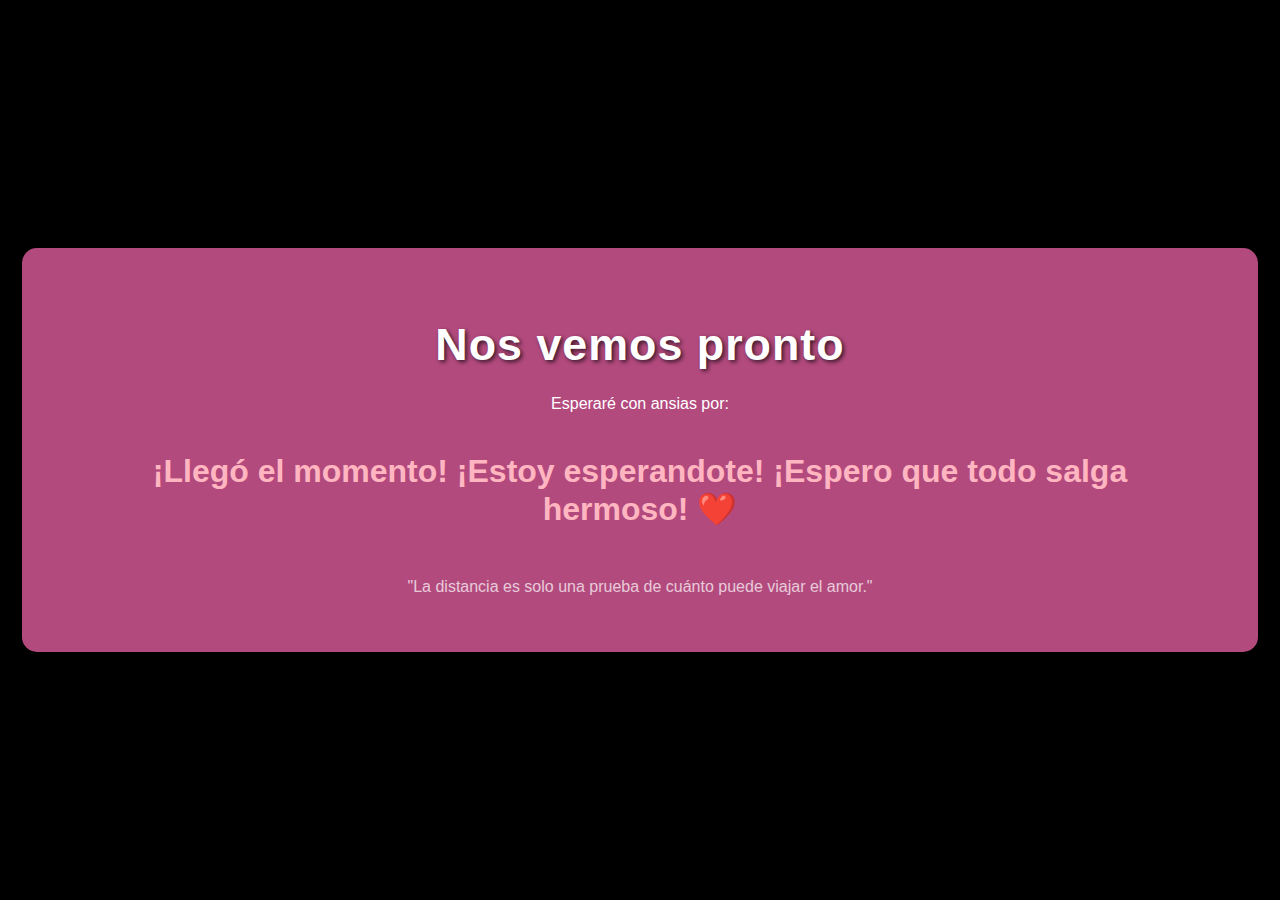
<file: index.html>
<!DOCTYPE html>
<html lang="es">
<head>
    <meta charset="UTF-8">
    <meta name="viewport" content="width=device-width, initial-scale=1.0">
    <title>Ruby ❤️</title>
    <style>
        body {
            font-family: 'Arial', sans-serif;
            display: flex;
            flex-direction: column;
            justify-content: center;
            align-items: center;
            min-height: 100vh;
            background: #000000; /* Fondo negro */
            color: white; /* El texto principal será blanco */
            text-align: center;
            margin: 0;
            padding: 20px;
            box-sizing: border-box;
        }

        .container {
            background-color: rgba(255, 105, 180, 0.7); /* Fondo rosa semitransparente (HotPink con opacidad) */
            padding: 40px 60px;
            border-radius: 15px;
            box-shadow: 0 10px 30px rgba(0, 0, 0, 0.4);
            max-width: 90%;
        }

        h1 {
            font-size: 2.8em;
            margin-bottom: 25px;
            letter-spacing: 1px;
            text-shadow: 2px 2px 4px rgba(0, 0, 0, 0.7);
        }

        #countdown {
            display: flex;
            justify-content: center;
            gap: 20px;
            margin-top: 30px;
            flex-wrap: wrap;
        }

        .time-box {
            background-color: rgba(255, 255, 255, 0.2); /* Recuadros de tiempo, semitransparentes blancos */
            padding: 20px 30px;
            border-radius: 10px;
            min-width: 120px;
            text-align: center;
        }

        .time-box span {
            display: block;
            font-size: 3.5em;
            font-weight: bold;
            line-height: 1;
        }

        .time-box div {
            font-size: 1.2em;
            margin-top: 5px;
            opacity: 0.8;
        }

        #message {
            font-size: 2em;
            margin-top: 40px;
            font-weight: bold;
            color: #ffb6c1; /* Color rosa claro para el mensaje final */
            display: none; /* Oculto inicialmente */
        }

        #message a { /* Estilo específico para el enlace dentro del mensaje */
            color: #FFD700; /* Color dorado para el enlace */
            text-decoration: none; /* Quitar subrayado */
            font-size: 0.8em; /* Un poco más pequeño que el mensaje principal */
            margin-top: 10px; /* Espacio superior */
            display: block; /* Para que ocupe su propia línea */
        }

        #message a:hover {
            text-decoration: underline; /* Subrayar al pasar el ratón */
        }

        .footer-text {
            margin-top: 50px;
            font-size: 1em;
            opacity: 0.7;
        }

        /* Responsive adjustments */
        @media (max-width: 768px) {
            h1 {
                font-size: 2em;
            }
            .time-box {
                padding: 15px 20px;
                min-width: 100px;
            }
            .time-box span {
                font-size: 2.8em;
            }
            .time-box div {
                font-size: 1em;
            }
            #message {
                font-size: 1.5em;
            }
        }
    </style>
</head>
<body>
    <div class="container">
        <h1>Nos vemos pronto</h1>
        <p>Esperaré con ansias por:</p>

        <div id="countdown">
            <div class="time-box"><span id="days">00</span><div>Días</div></div>
            <div class="time-box"><span id="hours">00</span><div>Horas</div></div>
            <div class="time-box"><span id="minutes">00</span><div>Minutos</div></div>
            <div class="time-box"><span id="seconds">00</span><div>Segundos</div></div>
        </div>

        <p id="message">
            </p>
        <a id="meetingLink" href="https://maps.app.goo.gl/m4cnKAUcsRAsASs7A" target="_blank" style="display: none;"></a>
        <p class="footer-text">"La distancia es solo una prueba de cuánto puede viajar el amor."</p>
    </div>

    <script>
        // Establece la fecha y hora EXACTA del reencuentro (final de la cuenta regresiva)
        // Año, Mes (0-11), Día, Hora, Minutos, Segundos
        // Marzo es el mes 2 (0-indexado)
        const finalMeetingTime = new Date(2026, 2, 26, 20, 0, 0).getTime();

        // Establece el inicio del día del reencuentro (cuando el mensaje debe empezar a mostrarse)
        const startMeetingDay = new Date(2026, 2, 26, 0, 0, 0).getTime();

        const countdownElement = document.getElementById('countdown');
        const messageElement = document.getElementById('message');
        const daysElement = document.getElementById('days');
        const hoursElement = document.getElementById('hours');
        const minutesElement = document.getElementById('minutes'); // Corregido: getElementById
        const secondsElement = document.getElementById('seconds'); // Corregido: getElementById

        // Define aquí el link a Google Maps. ¡Cámbialo por el link real del lugar!
        const googleMapsLink = "https://www.google.com/maps/search/?api=1&query=Plaza+de+Armas+de+Lima";
        // Puedes obtener un link de Google Maps buscando el lugar, haciendo clic en 'Compartir' y copiando el enlace.

        function updateCountdown() {
            const now = new Date().getTime(); // Obtiene la fecha y hora actual

            // 1. Si ya estamos en el día del reencuentro (26 de marzo) PERO aún no es la hora exacta (20:00)
            if (now >= startMeetingDay && now < finalMeetingTime) {
                clearInterval(countdownInterval); // Detiene el contador de actualización

                countdownElement.style.display = 'none'; // Oculta los números
                messageElement.style.display = 'block'; // Muestra el mensaje

                // Actualiza el contenido del mensaje con el texto y el enlace dinámicamente
                messageElement.innerHTML = `
                    ¡Hoy es el día! ¡Nos vemos a las 20:00! ❤️<br>
                    <a href="${googleMapsLink}" target="_blank">Ver lu</a>
                `;
                return; // Sale de la función
            }

            // 2. Si la hora del reencuentro (20:00) ya pasó
            if (now >= finalMeetingTime) {
                clearInterval(countdownInterval); // Detiene el contador

                countdownElement.style.display = 'none'; // Oculta los números
                messageElement.style.display = 'block'; // Muestra el mensaje

                // Mensaje final definitivo después de la hora
                messageElement.innerHTML = `¡Llegó el momento! ¡Estoy esperandote! ¡Espero que todo salga hermoso! ❤️`;

                return; // Sale de la función
            }

            // 3. Si aún no es el día del reencuentro, sigue la cuenta regresiva normal
            const distance = finalMeetingTime - now;

            // Cálculos para días, horas, minutos y segundos
            const days = Math.floor(distance / (1000 * 60 * 60 * 24));
            const hours = Math.floor((distance % (1000 * 60 * 60 * 24)) / (1000 * 60 * 60));
            const minutes = Math.floor((distance % (1000 * 60 * 60)) / (1000 * 60));
            const seconds = Math.floor((distance % (1000 * 60)) / 1000);

            // Actualiza el HTML con los nuevos valores, añadiendo un cero inicial si es necesario
            daysElement.textContent = String(days).padStart(2, '0');
            hoursElement.textContent = String(hours).padStart(2, '0');
            minutesElement.textContent = String(minutes).padStart(2, '0');
            secondsElement.textContent = String(seconds).padStart(2, '0');
        }

        // Llama a updateCountdown cada segundo
        const countdownInterval = setInterval(updateCountdown, 1000);

        // Llama a updateCountdown una vez al inicio para evitar un retardo de 1 segundo
        updateCountdown();
    </script>
</body>
</html>
</file>
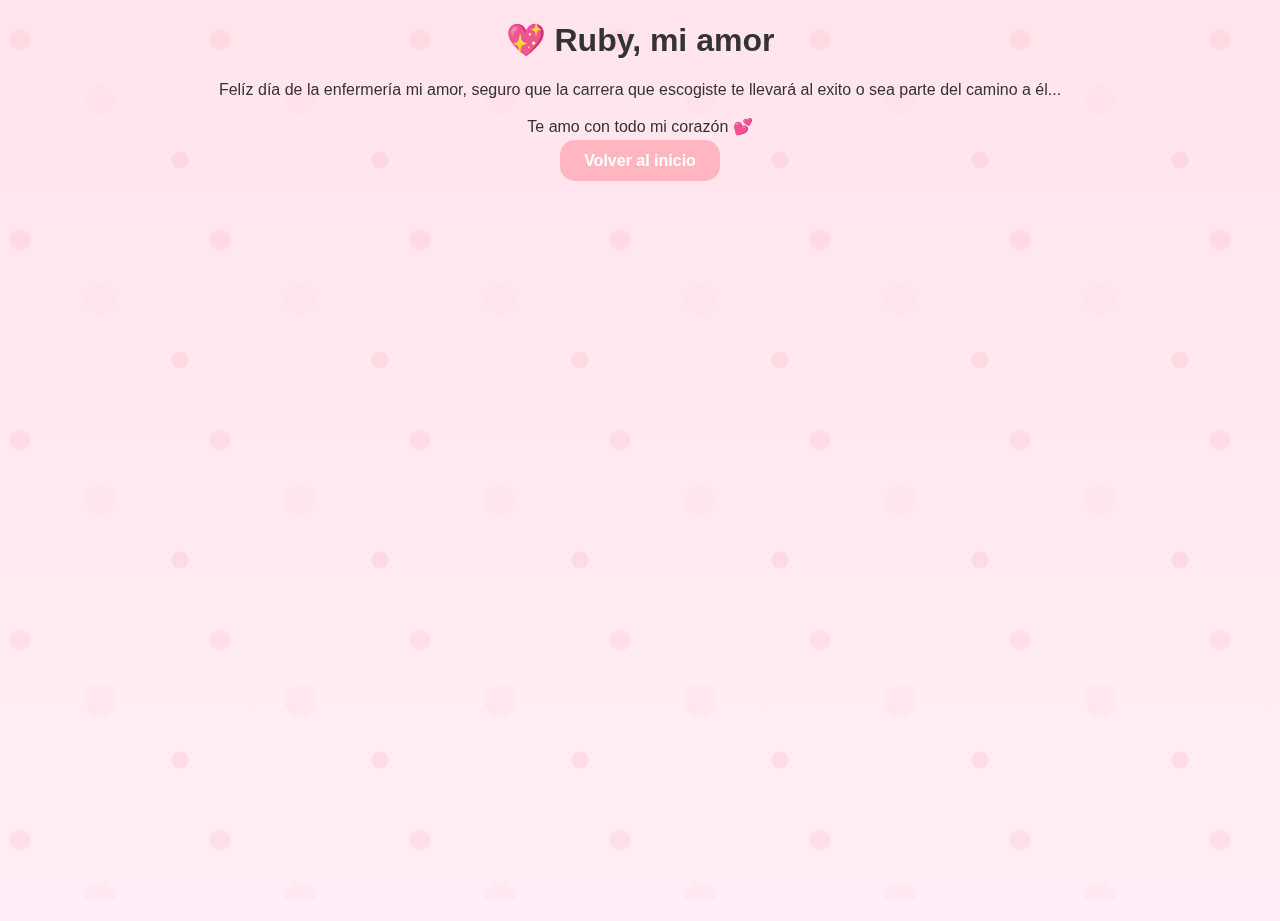
<file: carta.html>
<!DOCTYPE html>
<html lang="es">
<head>
  <meta charset="UTF-8" />
  <meta name="viewport" content="width=device-width, initial-scale=1.0" />
  <title>Carta Ruby 💌</title>
  <link rel="stylesheet" href="styles.css" />
</head>
<body>
  <div class="contenido-carta">
    <h1>💖 Ruby, mi amor</h1>
    <p>
      Felíz día de la enfermería mi amor, seguro que la carrera que escogiste te llevará al exito o sea parte del camino a él...
      <br /><br />
      Te amo con todo mi corazón 💕
    </p>
    <a href="index.html" class="boton-principal volver-btn">Volver al inicio</a>
  </div>
</body>
</html>
</file>
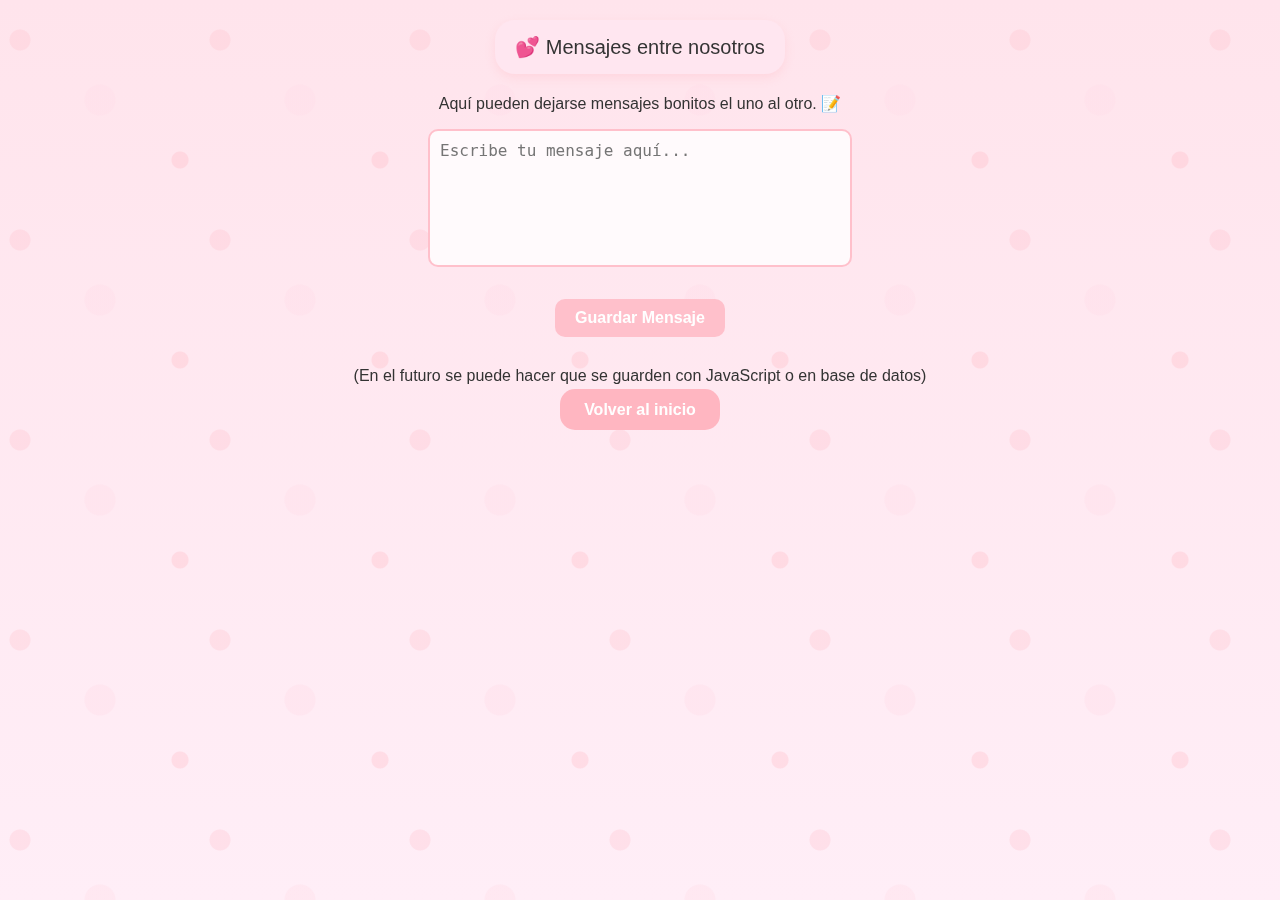
<file: mensajes.html>
<!DOCTYPE html>
<html lang="es">
<head>
  <meta charset="UTF-8">
  <title>Mensajes 💌</title>
  <link rel="stylesheet" href="styles.css">
</head>
<body>

  <div class="contador-box">
    💕 Mensajes entre nosotros
  </div>

  <div style="text-align:center; margin-top: 20px;">
    <p>Aquí pueden dejarse mensajes bonitos el uno al otro. 📝</p>
    <textarea rows="6" cols="40" placeholder="Escribe tu mensaje aquí..." style="border-radius: 10px; padding: 10px;"></textarea><br><br>
    <button style="background-color: pink; border: none; padding: 10px 20px; border-radius: 10px;">Guardar Mensaje</button>
    <p style="margin-top: 20px;">(En el futuro se puede hacer que se guarden con JavaScript o en base de datos)</p>
    <a class="menu" href="index.html">Volver al inicio</a>
  </div>

</body>
</html>
</file>
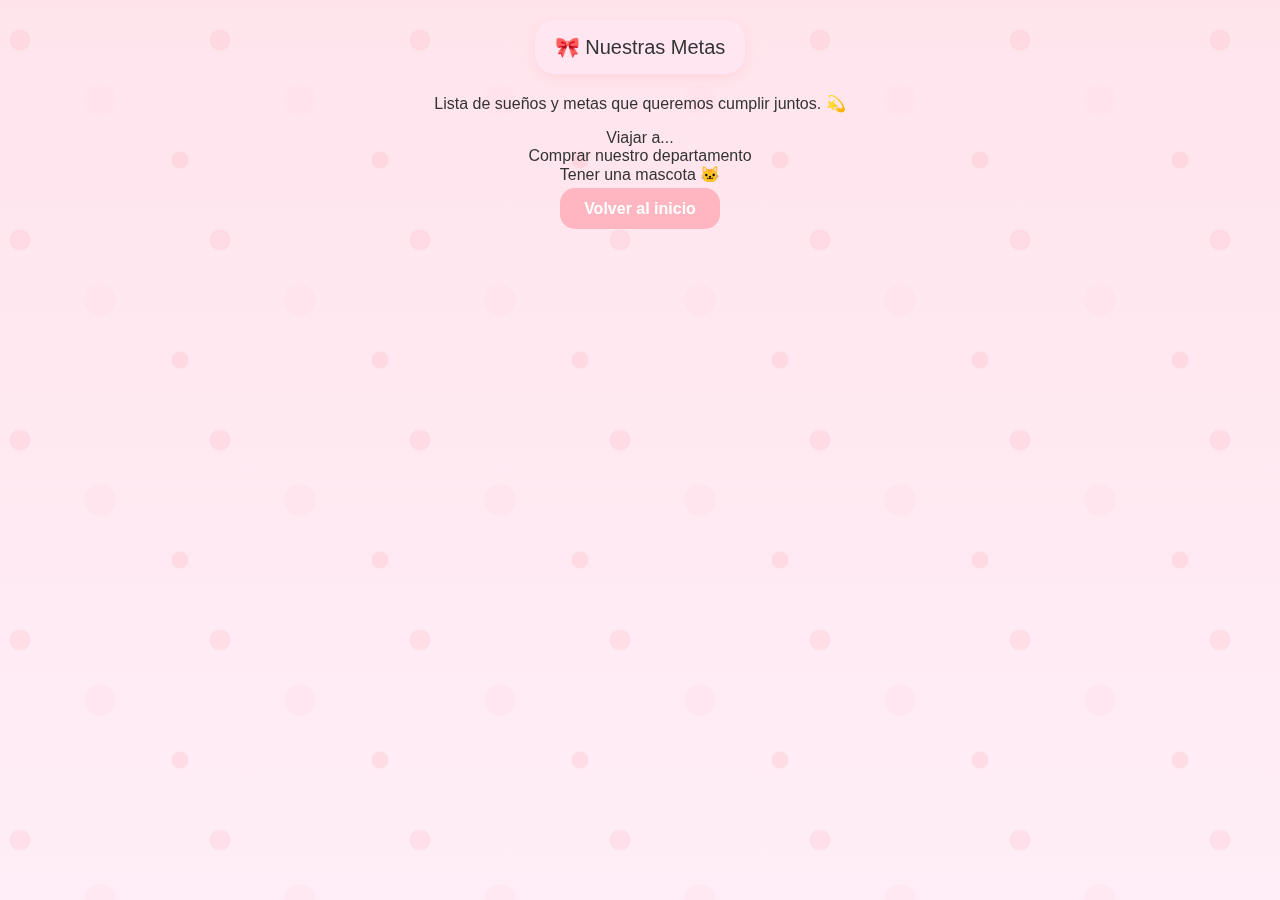
<file: metas.html>
<!DOCTYPE html>
<html lang="es">
<head>
  <meta charset="UTF-8">
  <title>Metas 🎯</title>
  <link rel="stylesheet" href="styles.css">
</head>
<body>

  <div class="contador-box">
    🎀 Nuestras Metas
  </div>

  <div style="text-align:center; margin-top: 20px;">
    <p>Lista de sueños y metas que queremos cumplir juntos. 💫</p>
    <ul style="list-style: heart; padding: 0;">
      <li>Viajar a...</li>
      <li>Comprar nuestro departamento</li>
      <li>Tener una mascota 🐱</li>
    </ul>
    <a class="menu" href="index.html">Volver al inicio</a>
  </div>

</body>
</html>
</file>
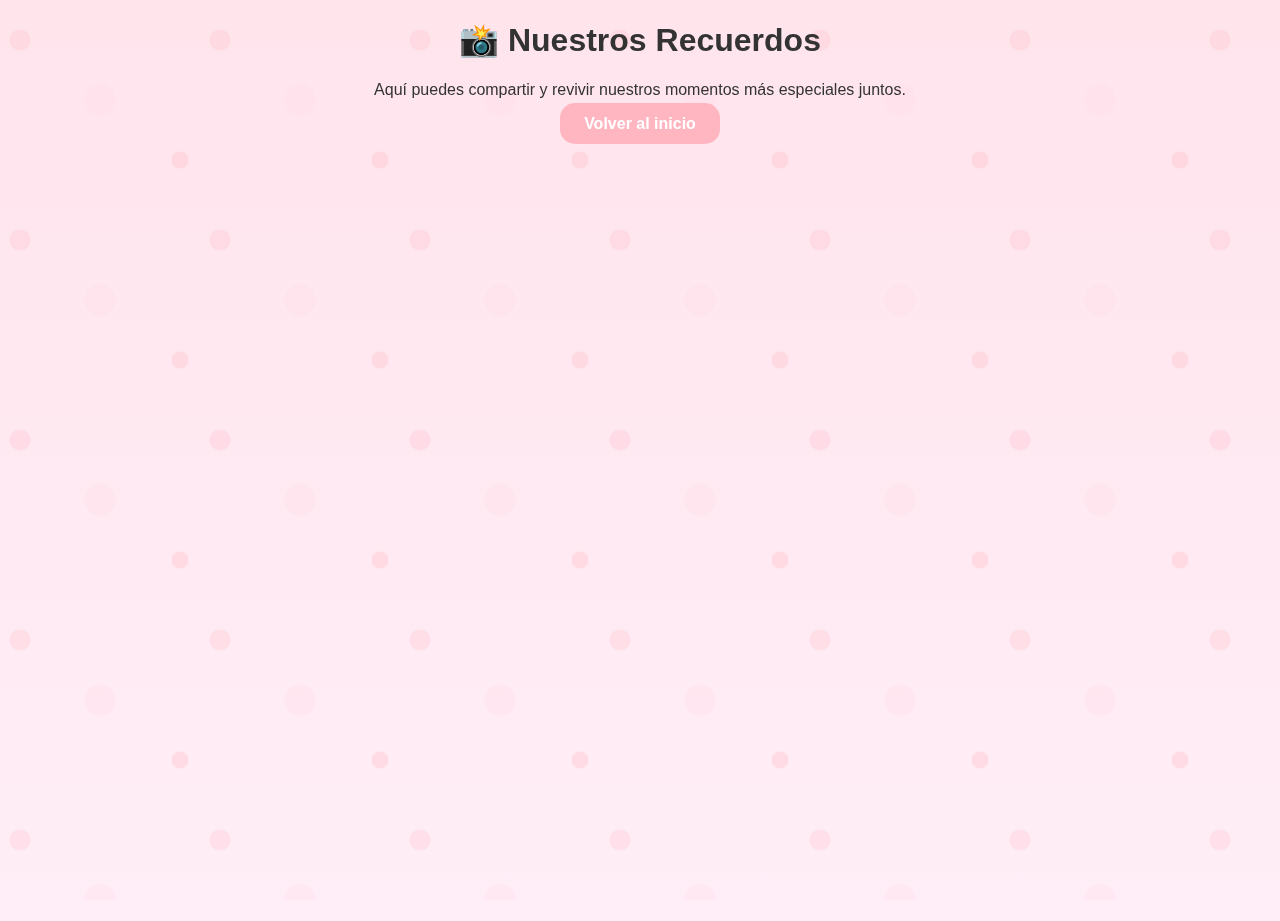
<file: recuerdos.html>
<!DOCTYPE html>
<html lang="es">
<head>
  <meta charset="UTF-8" />
  <meta name="viewport" content="width=device-width, initial-scale=1.0" />
  <title>📸 Recuerdos</title>
  <link rel="stylesheet" href="styles.css" />
</head>
<body>
  <div class="contenido-carta">
    <h1>📸 Nuestros Recuerdos</h1>
    <p>Aquí puedes compartir y revivir nuestros momentos más especiales juntos.</p>
    <a href="index.html" class="boton-principal volver-btn">Volver al inicio</a>
  </div>
</body>
</html>
</file>
<file: styles.css>
body {
  margin: 0;
  padding: 0;
  font-family: 'Comic Sans MS', cursive, sans-serif;
  background: linear-gradient(to bottom, #ffe4ec, #ffeef7);
  color: #333;
  text-align: center;
  min-height: 100vh;
  overflow-x: hidden;
}

/* Fondo burbujeante opcional */
body::before {
  content: "";
  position: fixed;
  top: 0;
  left: 0;
  width: 100%;
  height: 100%;
  background-image: radial-gradient(circle at 10% 20%, rgba(255, 192, 203, 0.3) 10px, transparent 11px),
                    radial-gradient(circle at 90% 80%, rgba(255, 182, 193, 0.3) 8px, transparent 9px),
                    radial-gradient(circle at 50% 50%, rgba(255, 222, 233, 0.4) 15px, transparent 16px);
  background-size: 200px 200px;
  animation: moveBubbles 40s linear infinite;
  z-index: -1;
}

@keyframes moveBubbles {
  0% { background-position: 0 0, 100% 100%, 50% 50%; }
  100% { background-position: 0 -1000px, 100% -1000px, 50% -1000px; }
}

/* Contador */
.contador-box {
  background-color: #ffe6f0;
  padding: 15px 20px;
  margin-top: 20px;
  border-radius: 20px;
  box-shadow: 0 4px 10px rgba(255, 182, 193, 0.3);
  font-size: 20px;
  display: inline-block;
}

/* Cartas y contenido centrado */
.carta-contenido {
  max-width: 600px;
  margin: 40px auto;
  background-color: #fff0f5;
  padding: 20px;
  border-radius: 20px;
  box-shadow: 0 0 15px rgba(255, 182, 193, 0.4);
  text-align: center;
}

/* Botones */
.boton, .menu, .volver-btn, button {
  background-color: #ffb6c1;
  color: #fff;
  padding: 12px 24px;
  border: none;
  border-radius: 15px;
  font-size: 16px;
  font-weight: bold;
  cursor: pointer;
  margin: 10px;
  text-decoration: none;
  transition: background-color 0.3s, transform 0.2s;
}

.boton:hover,
.menu:hover,
.volver-btn:hover,
button:hover {
  background-color: #ff90a9;
  transform: scale(1.05);
}

/* Área de mensaje */
textarea {
  width: 90%;
  max-width: 400px;
  font-size: 16px;
  padding: 10px;
  border-radius: 10px;
  border: 2px solid #ffc0cb;
  background-color: #fffafc;
  resize: none;
}

/* Responsive */
@media (max-width: 600px) {
  .contador-box {
    font-size: 16px;
  }

  button, .menu, .volver-btn {
    font-size: 14px;
    padding: 10px 18px;
  }
}
</file>
